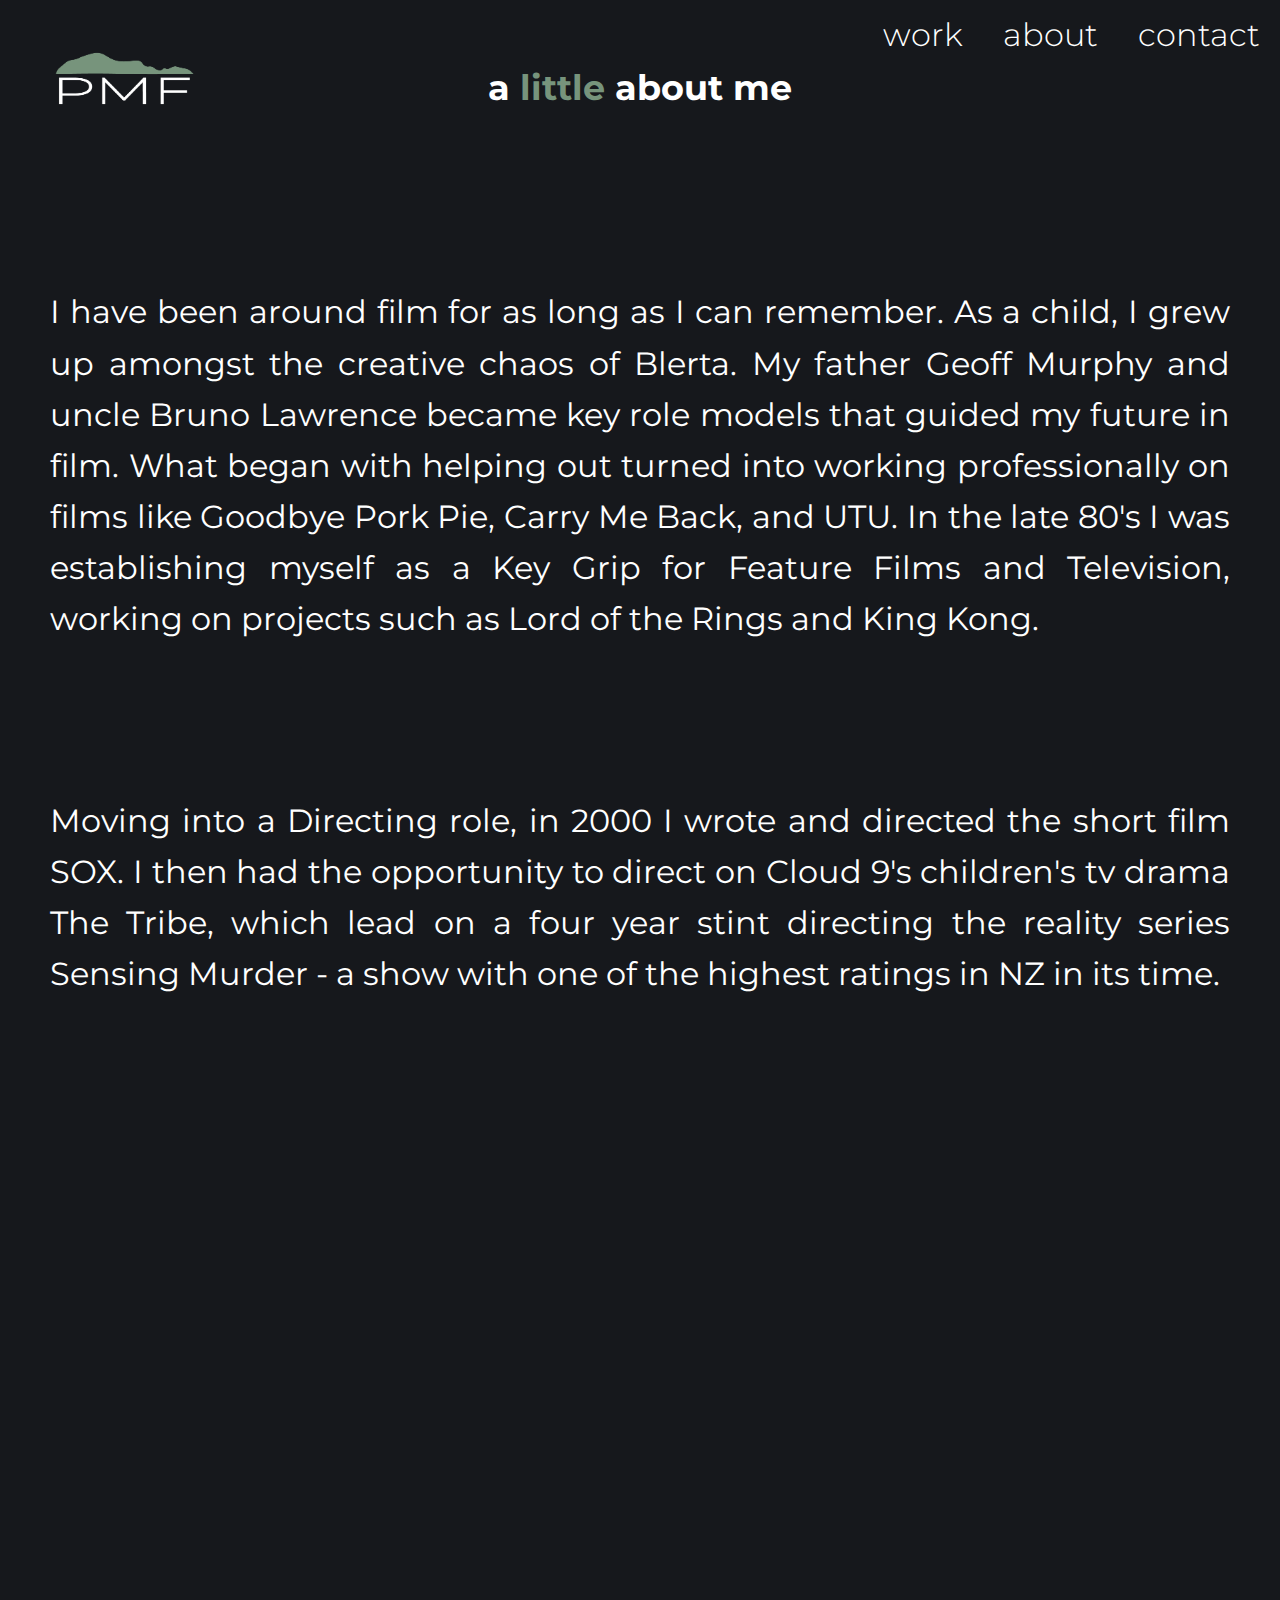
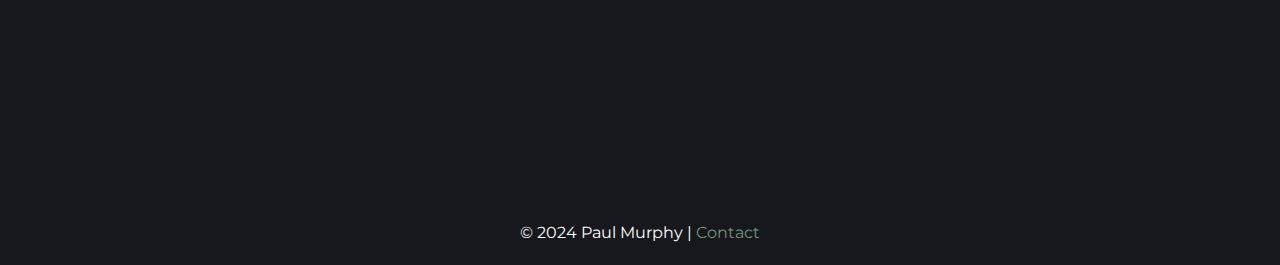
<file: about.html>
<!DOCTYPE html>
<html lang="en">
<head>
    <meta charset="UTF-8">
    <meta name="viewport" content="width=device-width, initial-scale=1.0">
    <meta http-equiv="X-UA-Compatible" content="ie=edge">
    <title>About - Paul Murphy Films</title>
    <link rel="stylesheet" href="css/styles.css">
    <link href="https://fonts.googleapis.com/css2?family=Montserrat:wght@300;600&display=swap" rel="stylesheet">
</head>
<body>
<header>
    <div class="container">
        <a href="/" class="logo">
            <img src = "assets/images/logos/logo-capitalised.png" alt="Paul Murphy Films logo">
        </a>
        <nav>
            <ul>
                <li><a href="index.html">work</a></li>
                <li><a href="about.html">about</a></li>
                <li><a href="index.html">contact</a></li>
            </ul>
        </nav>
    </div>
</header>

<section id="about" class="about">
    <div class="container">
        <h2>a <span class="highlight">little</span> about me</h2>
        <p class="fade-in">
            I have been around film for as long as I can remember. As a child, I grew up amongst the creative chaos of Blerta. My father Geoff Murphy and uncle Bruno Lawrence became key role models that guided my future in film. What began with helping out turned into working professionally on films like Goodbye Pork Pie, Carry Me Back, and UTU. In the late 80's I was establishing myself as a Key Grip for Feature Films and Television, working on projects such as Lord of the Rings and King Kong.
        </p>
        <p class="fade-in">
            Moving into a Directing role, in 2000 I wrote and directed the short film SOX. I then had the opportunity to direct on Cloud 9's children's tv drama The Tribe, which lead on a four year stint directing the reality series Sensing Murder - a show with one of the highest ratings in NZ in its time.
        </p>
        <p class="fade-in">
            In 2007 I dove head first into directing and producing my first Feature Film Second-Hand Wedding. My two fellow producers and I raised 200k privately, and with the support of an experienced and enthusiastic cast and crew we created a NZ Box Office hit. Second-Hand Wedding brought in almost $2 million and played in cinema for 17 weeks. Securing the 7th spot in NZ Box Office records, it was also invited to numerous festivals and in competition for Shanghai International Film Festival and Heartland Film Festival. We also picked up Best Female in a leading role and Best Female in a supporting role at the 2008 Qantas NZ Film and Television awards.
        </p>
        <p class="fade-in">
            I quickly followed up my debut film with Romantic comedy Love Birds. Filmed in 2010 and released in 2011, starring Rhys Darby and Sally Hawkins. It was well received and although ticket sales were compromised by a national disaster at the time, it still became the 3rd highest grossing NZ film that year. It went on to have a successful festival run winning Best Director of a Foreign Film Audience award at the prestigious Golden Rooster and Hundred Flowers Festival in China.
        </p>
        <p class="fade-in">
            Over the past seven years I have been involved in developing many projects ranging from horror, drama, thriller, to comedy. Nothing has shown more promise than my latest project Lowdown Dirty Criminals. An action comedy that follows Freddy, a naive young man who believes the way to a better life is through crime. A series of calamitous events propel him and his longterm buddy Marvin from one hair raising moment to another. It is as funny as heck and when made will help give NZ ownership of a film genre that it has seldom dipped it toes into.
        </p>
        <p class="fade-in">
            My extensive history and knowledge of film making gives me a distinct edge. Knowing intimately the roles of every dept and how they contribute allows me the freedom to concentrate on the important stuff. The story, the characters and performance. It seldom matters how slick your film is if you don’t tick those three boxes the audience will be left wanting. I have been around actors, artists and musicians all my life and through this have come to understand how diverse and complex these creative people are. I pride myself on my ability to connect, communicate, and create a safe environment for them to produce their best work.
        </p>
    </div>
</section>

<footer>
    <div class="container">
        <p>© 2024 Paul Murphy | <a href="index.html#contact">Contact</a></p>
    </div>
</footer>
</body>
<script src="js/fade-in.js"></script>
</html>
</file>
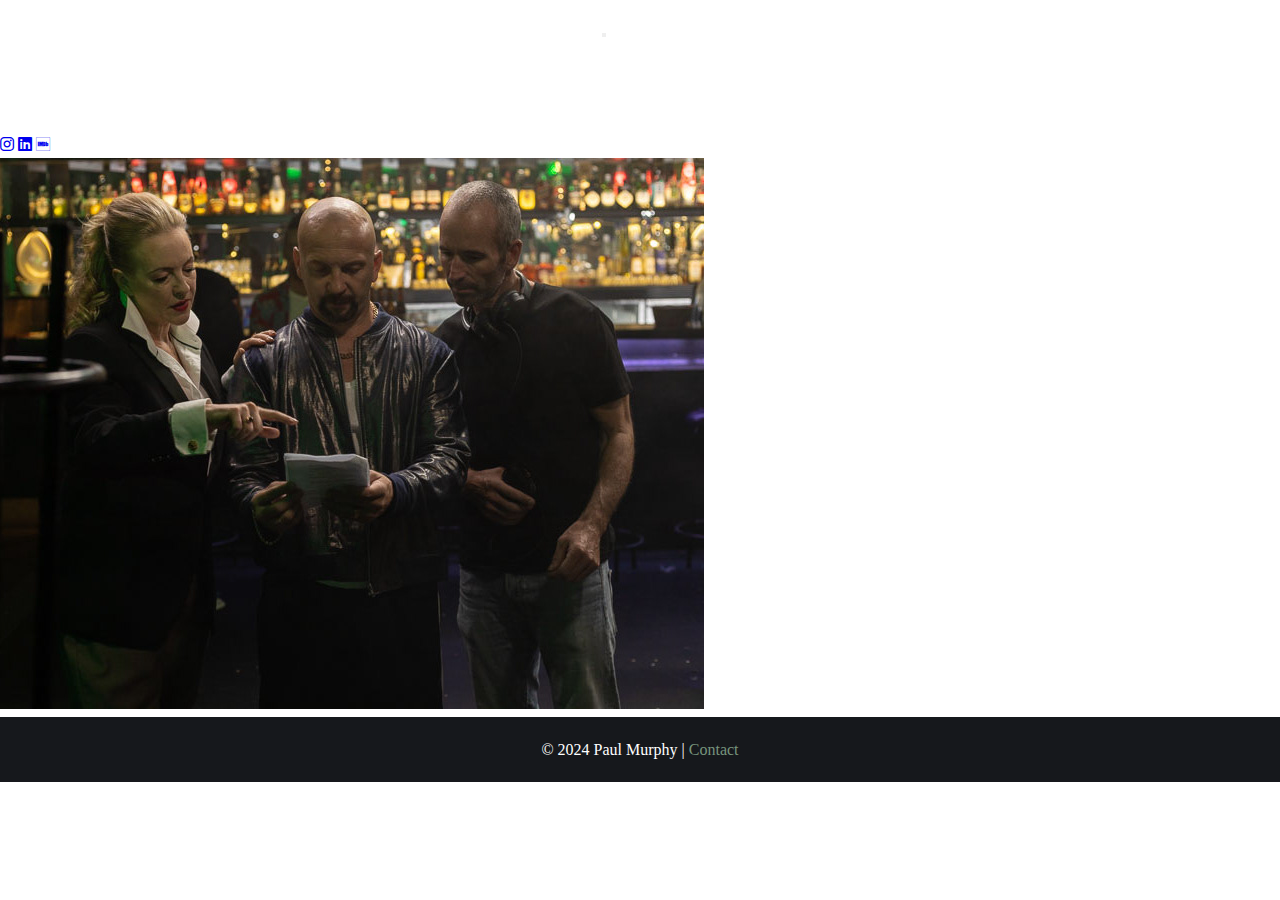
<file: contact.html>
<!DOCTYPE html>
<html lang="en">
<head>
    <meta charset="UTF-8">
    <meta name="viewport" content="width=device-width, initial-scale=1.0">
    <meta http-equiv="X-UA-Compatible" content="ie=edge">
    <title>Contact - Paul Murphy Films</title>
    <link rel="stylesheet" href="css/styles.css">
    <link rel="stylesheet" href="https://cdnjs.cloudflare.com/ajax/libs/font-awesome/6.5.1/css/all.min.css">
</head>
<body>

<header>
    <div class="container">
        <div class="logo"><h2>PAUL MURPHY FILMS</h2></div>
        <button class="menu-toggle" type="button" aria-label="Toggle navigation menu" aria-expanded="false" aria-controls="site-nav">
            <span></span>
            <span></span>
            <span></span>
        </button>
        <nav id="site-nav">
            <ul>
                <li><a href="index.html">work</a></li>
                <li><a href="about.html">about</a></li>
                <li><a href="contact.html">contact</a></li>
            </ul>
        </nav>
    </div>
</header>

<section class="contact">
    <div class="container">
        <!-- <h2 class="fade-in">get in <span class="highlight">touch</span></h2> -->
        
        <div class="contact-container">
            <div class="contact-info fade-in">
                <h3>Contact Information</h3>
                <div class="info-item">
                    <i class="fas fa-envelope"></i>
                    <p>paulmurphyfilms@gmail.com</p>
                </div>
                <div class="info-item">
                    <i class="fas fa-map-marker-alt"></i>
                    <p>Wellington, New Zealand</p>
                </div>
                
                <div class="social-links">
                    <a href="https://www.instagram.com/paulmurphyfilms/" class="social-icon" target="_blank"><i class="fab fa-instagram"></i></a>
                    <a href="https://www.linkedin.com/in/paul-murphy-39bb9875/" class="social-icon" target="_blank"><i class="fab fa-linkedin"></i></a>
                    <a href="https://www.imdb.com/name/nm0614609/?ref_=nv_sr_srsg_0_tt_1_nm_7_in_0_q_paul%2520murphy" class="social-icon" target="_blank"><i class="fab fa-imdb"></i></a>
                </div>
            </div>
            
            <div class="contact-image fade-in">
                <img src="assets/images/dad-lowdown-crew.jpg" alt="Paul Murphy">
            </div>
        </div>
    </div>
</section>

<footer>
    <div class="container">
        <p>© 2024 Paul Murphy | <a href="contact.html">Contact</a></p>
    </div>
</footer>
</body>
<script src="js/fade-in.js"></script>
<script src="js/mobile-menu.js"></script>
</html>
</file>
<file: css/styles.css>
/* Base Styles */
* {
    margin: 0;
    padding: 0;
    box-sizing: border-box;
}

body {
    font-family: Montserrat, serif;
    line-height: 1.6;
    color: white;
    position: relative;
}


/* Container */
.container {
    margin: 0 auto;
}

/* Header */
header {
    background-color: rgba(230,230,230,0);
    height: 70px;
    position: absolute; /* Make header overlay the hero section */
    top: 0;
    left: 0;
    right: 0;
    z-index: 1;
    display: flex;
    align-items: center; /* Center items vertically */
    justify-content: space-between; /* Space out the logo and nav */
}

header::before {
    content: "";
    position: absolute;
    top: 0;
    left: 0;
    right: 0;
    bottom: 0;
    background: rgba(0, 0, 0, 0); /* Removed overlay to make text more readable */
    z-index: -1;
}

header .container {
    display: flex;
    justify-content: space-between; /* Space out the logo and nav */
    align-items: center; /* Center items vertically */
    width: 100%;
}

header .logo {
    padding-left: 20px;
    margin-left: 0;
    font-weight: 200;
    color: white;
}

header .logo img {
    height: 130px;
    width: auto;
    margin-top: 90px;
    margin-left: 30px;
}

header nav {
    float: right;
    padding-right: 20px;
}

header nav ul {
    list-style: none;
    display: flex;
    gap: 20px; /* Add space between the nav items */
}

header nav ul li {
    display: inline-block;
    margin-left: 20px;
}

header nav ul li a {
    color: white;
    text-decoration: none;
    font-weight: 300;
    font-size: 2rem;
;
}

header nav ul li a:hover {
    color: #77947C;
}

/* Hero Section */
.hero {
    height: 100vh;
    background-image: linear-gradient(to bottom, rgba(22,24,28, 0) 40%, rgba(22,24,28, 1) 100%), url('../assets/images/director-profile.jpg');
    background-size: cover;
    background-position: center;
    color: white;
    display: flex;
    align-items: center;
    justify-content: center;
    z-index: 0;
}

.hero::before {
    content: "";
    position: absolute;
    top: 0;
    left: 0;
    right: 0;
    bottom: 0;
    background: rgba(0, 0, 0, 0.5); /* Optional: Add overlay for contrast */
    z-index: -1;
}

.hero h1 {
    font-size: 15rem;
    padding-top: 700px;
    font-weight: 200;
}

/* Portfolio Section */
.portfolio {
    padding-top: 160px;
    text-align: center;
}

.portfolio h2 {
    font-size: 2.2rem;
    margin-bottom: 40px;
    font-weight: 20;
}

.portfolio h2.featured-title {
    font-size: 3rem; /* Larger text */
    font-weight: 400; /* Bolder font */
    margin-bottom: 50px; /* Add spacing below the title */
    text-align: center; /* Center the text */
    color: white; /* Ensure it stands out */
}

.grid {
    display: flex;
    flex-wrap: wrap;
    gap: 20px;
    justify-content: center;
    margin-top: 30px;
}

.portfolio, .about {
    background-color: rgb(22,24,28);
}

.work-item {
    position: relative;
    width: 100%;
    height: auto;
    overflow: hidden;
    flex: 1;
    margin-bottom: 20px;
}

.play-btn {
    position: absolute;
    top: 50%;
    left: 50%;
    transform: translate(-50%, -50%);
    background-color: rgba(0, 0, 0, 0.7);
    color: white;
    border: none;
    padding: 10px 20px;
    font-size: 16px;
    cursor: pointer;
    border-radius: 5px;
    z-index: 10;
    transition: opacity 0.3s ease;
    opacity: 0;
}

.play-btn:hover {
    background-color: rgba(0, 0, 0, 0.9);
}

.media-container {
    position: relative; /* Keeps video and image positioned relative to this container */
    width: 100%; /* Match the parent container width */
    height: 100%;
    overflow: hidden; /* Prevent content from spilling outside */
}

.media-container img,
.media-container video {
    width: 100%;
    height: 100%;
    object-fit: cover;
    display: block;
}

.film-thumbnail {
    display: block;
    height: auto;
    border-radius: 10px;
}

.film-video {
    position: absolute;
    border-radius: 10px;
    top: 0;
    left: 0;
    width: 100%; /* Ensures it fills the parent */
    height: 100%; /* Ensures it fills the parent */
    object-fit: cover; /* Ensures correct scaling */
    opacity: 0;
    pointer-events: none; /* Prevents interaction */
    transition: opacity 1s ease;
}

.work-item:hover .play-btn{
    opacity: 1;
}

.work-item:hover .film-video {
    opacity: 1;
}

.work-item:hover .film-thumbnail {
    opacity: 0;
}

.work-item img {
    width: 100%;
    height: auto;
    object-fit: cover;
    border-radius: 10px;
}

.work-item h3 {
    margin-top: 10px;
    font-size: 1.2rem;
    text-align: center;
}

/* Footer */
footer {
    padding: 20px 0;
    background-color: rgba(22,24,28, 1);
    text-align: center;
    color: white;
}

footer a {
    color: #77947C;
    text-decoration: none;
}

footer a:hover {
    text-decoration: underline;
}

/* Initial hidden state */
.fade-in {
    opacity: 0;
    transform: translateY(20px); /* Shift down slightly */
    transition: opacity 1.5s ease-out, transform 1.5s ease-out;
}

/* When the element is in view */
.fade-in.show {
    opacity: 1;
    transform: translateY(0); /* Move to original position */
}

/* -------------------------------- About Page -------------------------------------- */

.about {
    padding: 60px 0;
    background-color: rgb(22,24,28);
    color: white;
    text-align: center;
}

.about h2 {
    font-size: 2.2rem;
    margin-bottom: 20px;
}

.about p {
    font-size: 2rem;
    margin: 0 auto;
    padding-top: 150px;
    padding-left: 50px;
    padding-right: 50px;
    text-align: justify;
}

.highlight {
    color: #77947C;
}
</file>
